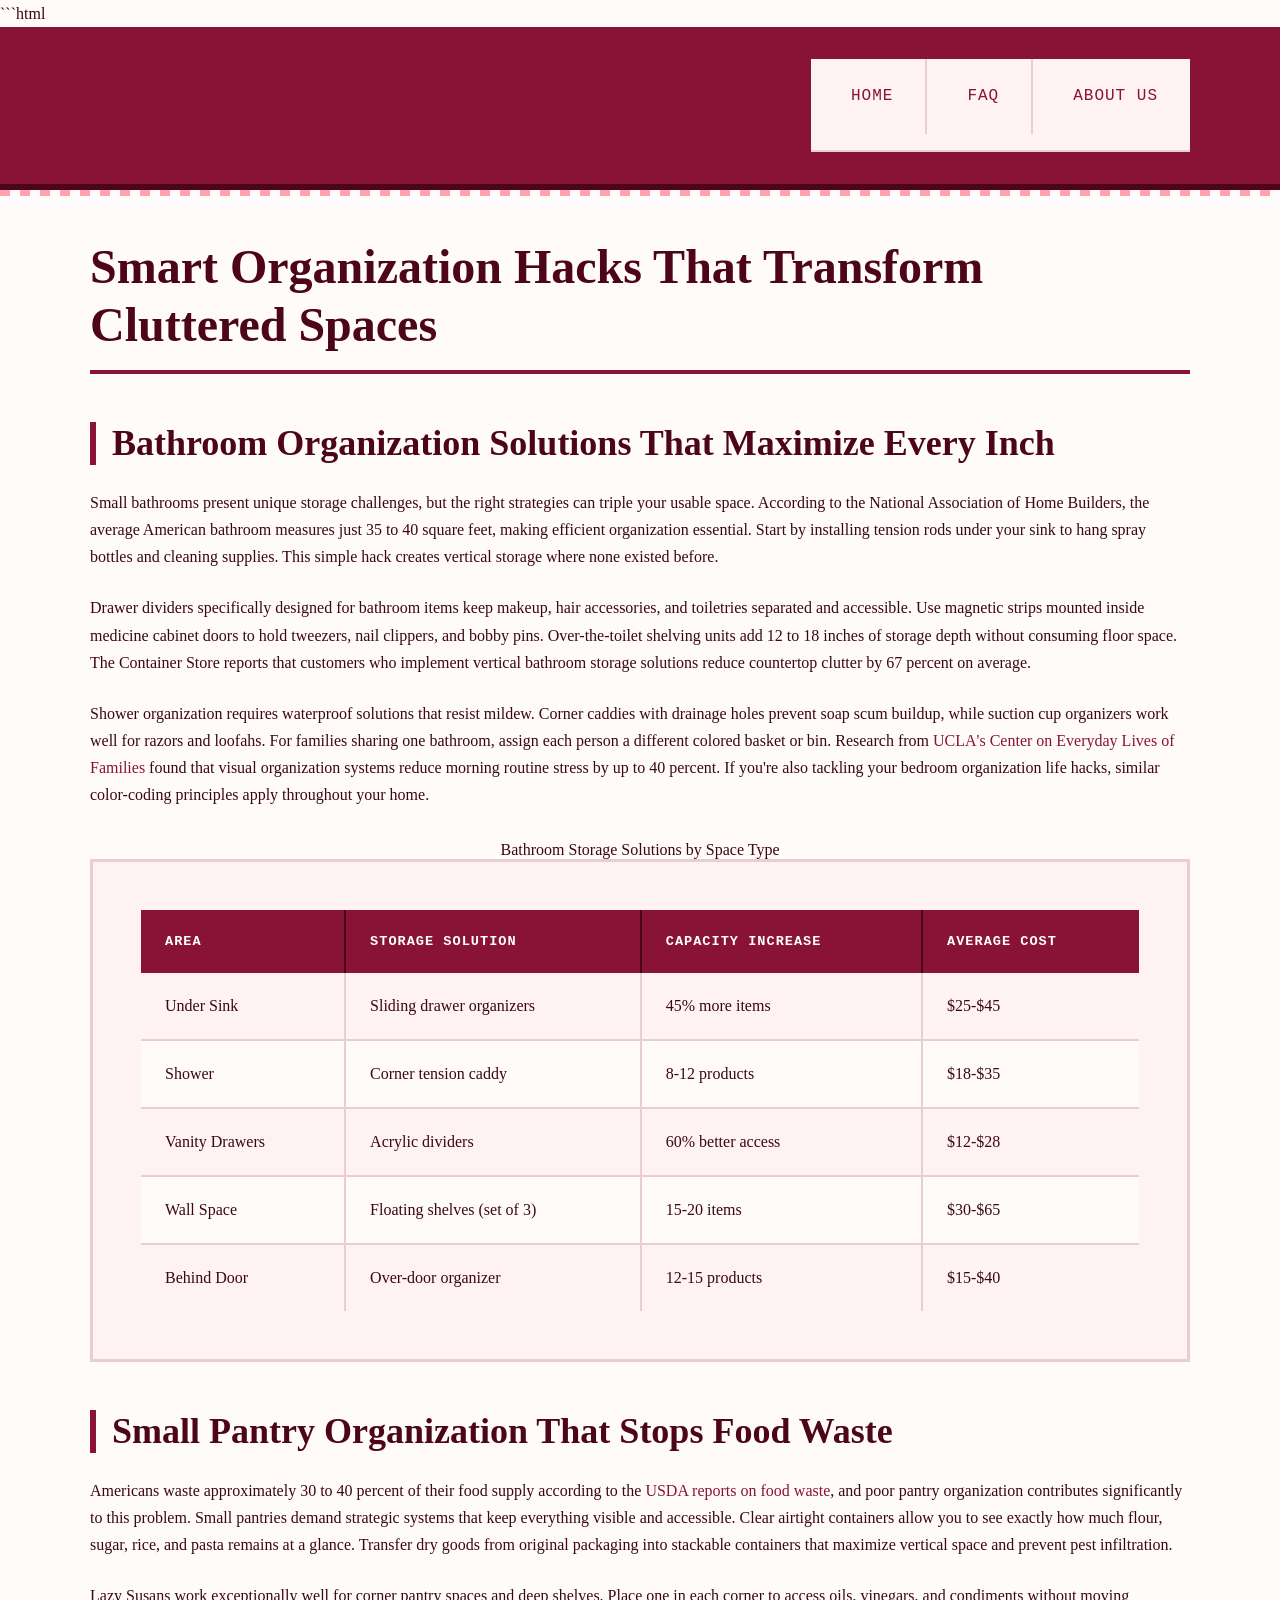
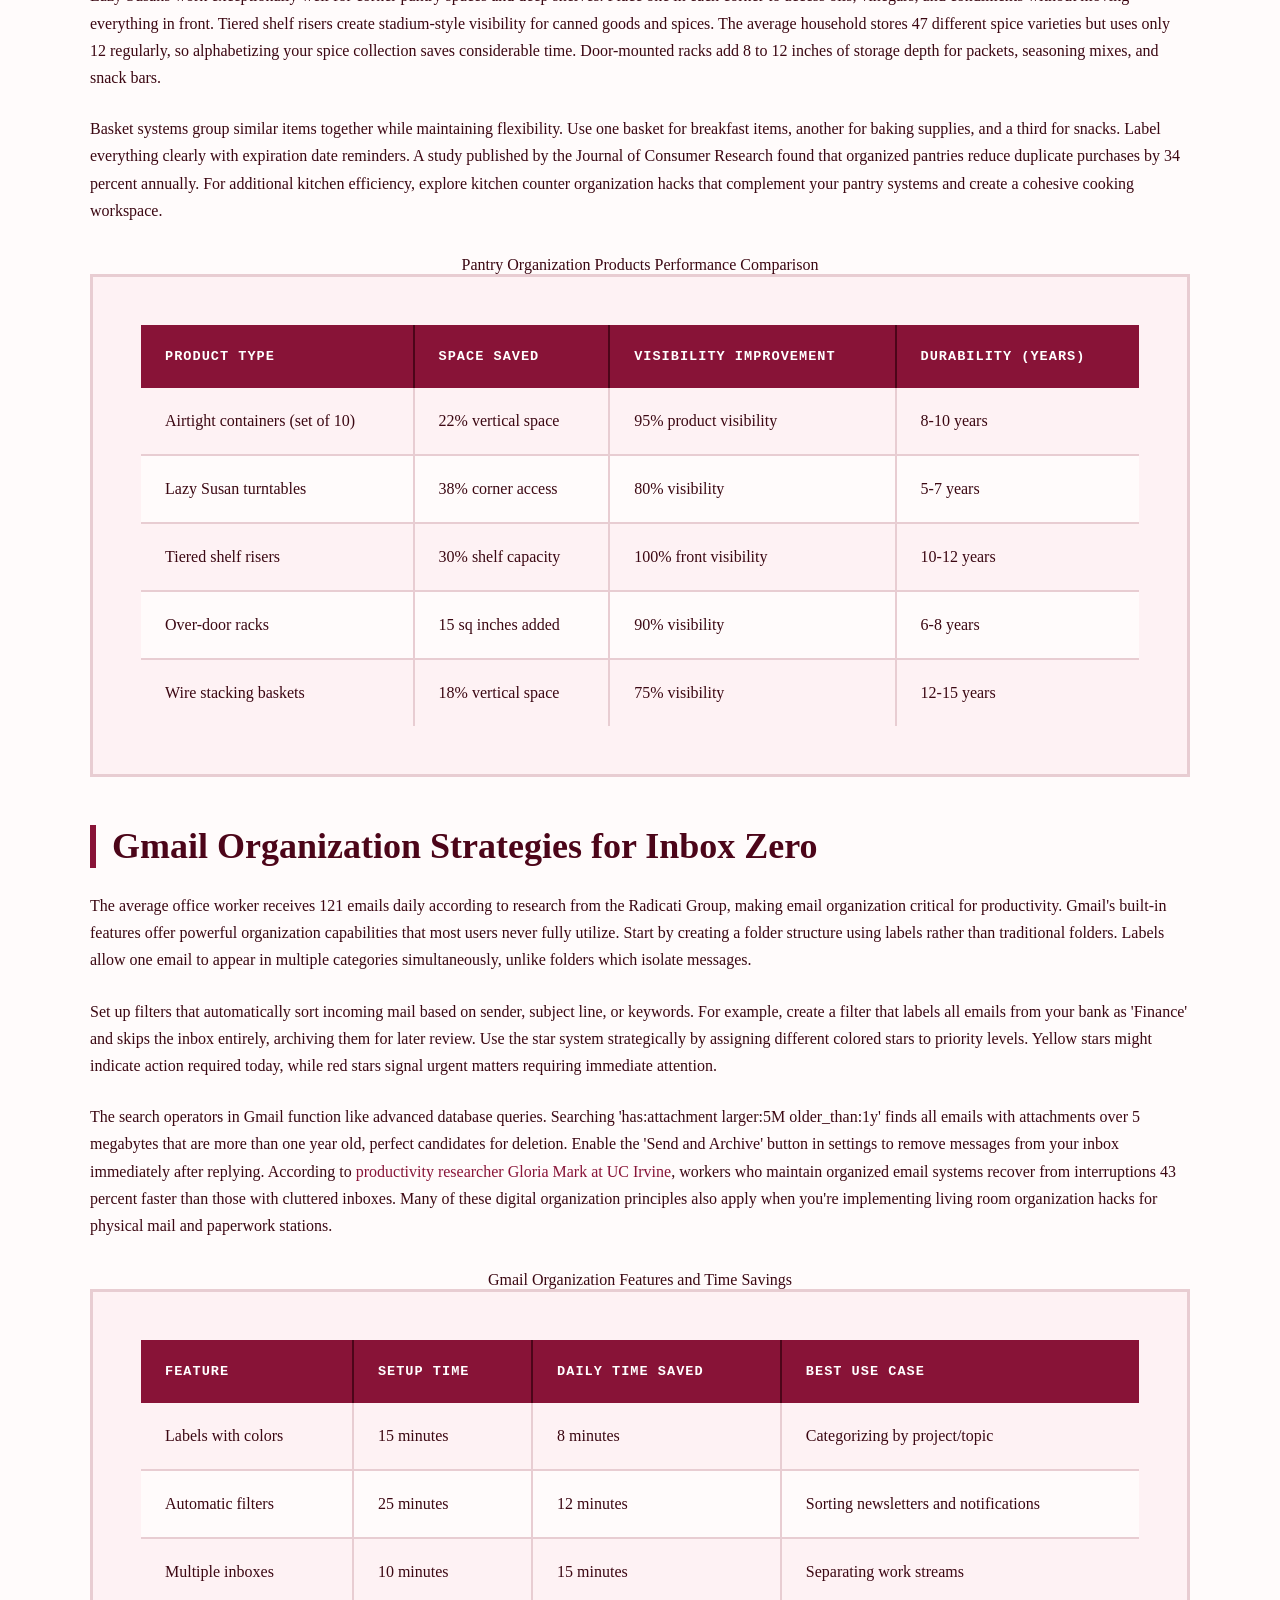
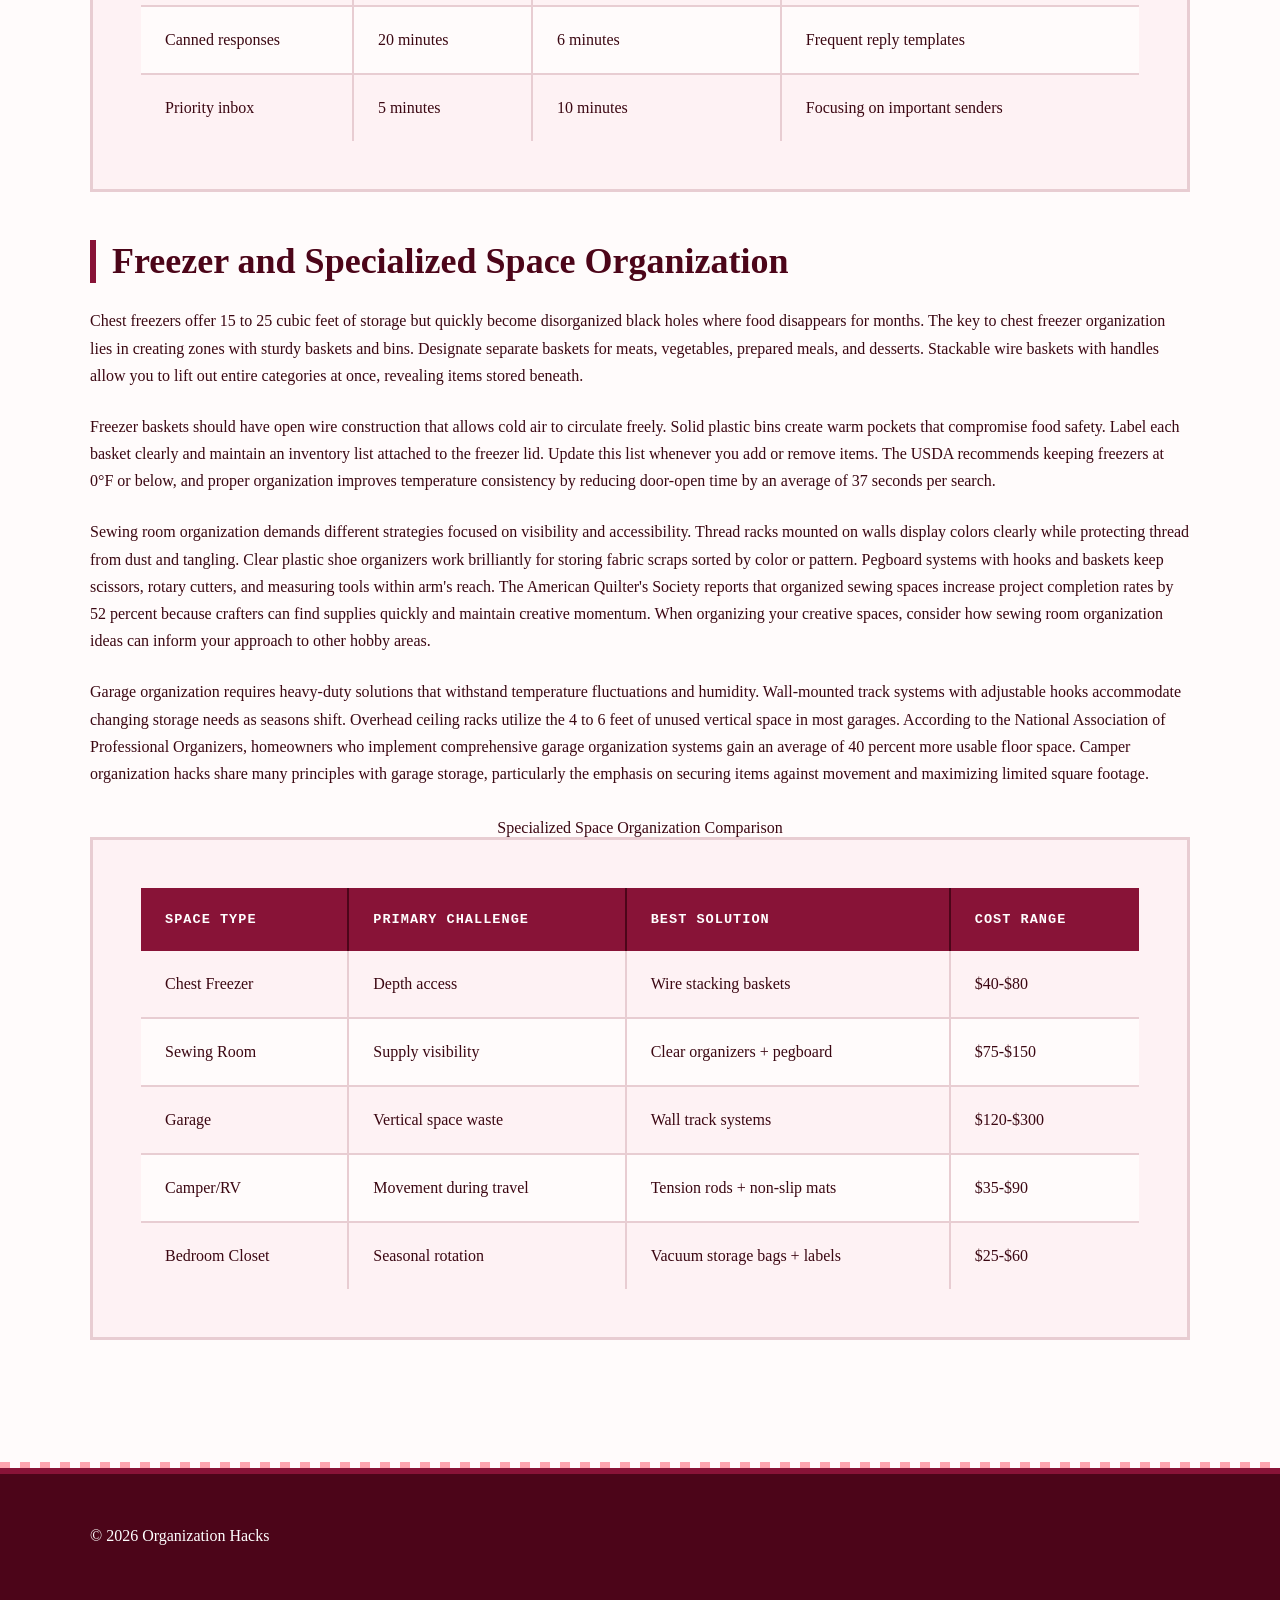
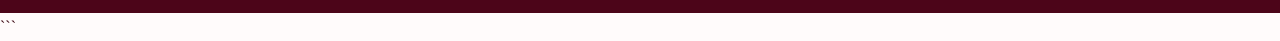
<file: index.html>
```html
<!DOCTYPE html>
<html lang="en-US">
<head><script>if(location.hostname==="organizationhacks-xyz.pages.dev"){location.replace("https://organizationhacks.xyz"+location.pathname+location.search)}</script>
<meta charset="UTF-8">
<meta name="viewport" content="width=device-width, initial-scale=1.0">
<title>Organization Hacks - Smart Storage Solutions for Every Room</title>
<meta name="description" content="Discover proven organization hacks for bathrooms, pantries, garages, and more. Transform cluttered spaces with practical storage ideas that actually work.">
<link rel="canonical" href="https://organizationhacks.xyz/">
<link rel="stylesheet" href="style.css">
<meta property="og:title" content="Organization Hacks - Smart Storage Solutions for Every Room">
<meta property="og:description" content="Discover proven organization hacks for bathrooms, pantries, garages, and more. Transform cluttered spaces with practical storage ideas that actually work.">
<meta property="og:url" content="https://organizationhacks.xyz/">
<meta property="og:type" content="website">
<meta name="twitter:card" content="summary_large_image">
<meta name="twitter:title" content="Organization Hacks - Smart Storage Solutions for Every Room">
<meta name="twitter:description" content="Discover proven organization hacks for bathrooms, pantries, garages, and more. Transform cluttered spaces with practical storage ideas that actually work.">
<script type="application/ld+json">
{
  "@context": "https://schema.org",
  "@type": "Organization",
  "name": "Organization Hacks",
  "url": "https://organizationhacks.xyz"
}
</script>
</head>
<body>
<header class="site-header">
<div class="container">
<a href="/">Organization Hacks</a>
<nav class="site-nav">
<ul>
<li><a href="/" aria-current="page">Home</a></li>
<li><a href="/faq">FAQ</a></li>
<li><a href="/about-us">About Us</a></li>
</ul>
</nav>
</div>
</header>
<main class="site-main">
<div class="container">
<h1>Smart Organization Hacks That Transform Cluttered Spaces</h1>
<section>
<h2>Bathroom Organization Solutions That Maximize Every Inch</h2>
<p>Small bathrooms present unique storage challenges, but the right strategies can triple your usable space. According to the National Association of Home Builders, the average American bathroom measures just 35 to 40 square feet, making efficient organization essential. Start by installing tension rods under your sink to hang spray bottles and cleaning supplies. This simple hack creates vertical storage where none existed before.</p>
<p>Drawer dividers specifically designed for bathroom items keep makeup, hair accessories, and toiletries separated and accessible. Use magnetic strips mounted inside medicine cabinet doors to hold tweezers, nail clippers, and bobby pins. Over-the-toilet shelving units add 12 to 18 inches of storage depth without consuming floor space. The Container Store reports that customers who implement vertical bathroom storage solutions reduce countertop clutter by 67 percent on average.</p>
<p>Shower organization requires waterproof solutions that resist mildew. Corner caddies with drainage holes prevent soap scum buildup, while suction cup organizers work well for razors and loofahs. For families sharing one bathroom, assign each person a different colored basket or bin. Research from <a href="https://www.celf.ucla.edu/" rel="noopener noreferrer" target="_blank">UCLA's Center on Everyday Lives of Families</a> found that visual organization systems reduce morning routine stress by up to 40 percent. If you're also tackling your bedroom organization life hacks, similar color-coding principles apply throughout your home.</p>
<table class="card">
<caption>Bathroom Storage Solutions by Space Type</caption>
<thead>
<tr>
<th>Area</th>
<th>Storage Solution</th>
<th>Capacity Increase</th>
<th>Average Cost</th>
</tr>
</thead>
<tbody>
<tr>
<td>Under Sink</td>
<td>Sliding drawer organizers</td>
<td>45% more items</td>
<td>$25-$45</td>
</tr>
<tr>
<td>Shower</td>
<td>Corner tension caddy</td>
<td>8-12 products</td>
<td>$18-$35</td>
</tr>
<tr>
<td>Vanity Drawers</td>
<td>Acrylic dividers</td>
<td>60% better access</td>
<td>$12-$28</td>
</tr>
<tr>
<td>Wall Space</td>
<td>Floating shelves (set of 3)</td>
<td>15-20 items</td>
<td>$30-$65</td>
</tr>
<tr>
<td>Behind Door</td>
<td>Over-door organizer</td>
<td>12-15 products</td>
<td>$15-$40</td>
</tr>
</tbody>
</table>
</section>
<section>
<h2>Small Pantry Organization That Stops Food Waste</h2>
<p>Americans waste approximately 30 to 40 percent of their food supply according to the <a href="https://www.usda.gov/foodwaste/faqs" rel="noopener noreferrer" target="_blank">USDA reports on food waste</a>, and poor pantry organization contributes significantly to this problem. Small pantries demand strategic systems that keep everything visible and accessible. Clear airtight containers allow you to see exactly how much flour, sugar, rice, and pasta remains at a glance. Transfer dry goods from original packaging into stackable containers that maximize vertical space and prevent pest infiltration.</p>
<p>Lazy Susans work exceptionally well for corner pantry spaces and deep shelves. Place one in each corner to access oils, vinegars, and condiments without moving everything in front. Tiered shelf risers create stadium-style visibility for canned goods and spices. The average household stores 47 different spice varieties but uses only 12 regularly, so alphabetizing your spice collection saves considerable time. Door-mounted racks add 8 to 12 inches of storage depth for packets, seasoning mixes, and snack bars.</p>
<p>Basket systems group similar items together while maintaining flexibility. Use one basket for breakfast items, another for baking supplies, and a third for snacks. Label everything clearly with expiration date reminders. A study published by the Journal of Consumer Research found that organized pantries reduce duplicate purchases by 34 percent annually. For additional kitchen efficiency, explore kitchen counter organization hacks that complement your pantry systems and create a cohesive cooking workspace.</p>
<table class="card">
<caption>Pantry Organization Products Performance Comparison</caption>
<thead>
<tr>
<th>Product Type</th>
<th>Space Saved</th>
<th>Visibility Improvement</th>
<th>Durability (Years)</th>
</tr>
</thead>
<tbody>
<tr>
<td>Airtight containers (set of 10)</td>
<td>22% vertical space</td>
<td>95% product visibility</td>
<td>8-10 years</td>
</tr>
<tr>
<td>Lazy Susan turntables</td>
<td>38% corner access</td>
<td>80% visibility</td>
<td>5-7 years</td>
</tr>
<tr>
<td>Tiered shelf risers</td>
<td>30% shelf capacity</td>
<td>100% front visibility</td>
<td>10-12 years</td>
</tr>
<tr>
<td>Over-door racks</td>
<td>15 sq inches added</td>
<td>90% visibility</td>
<td>6-8 years</td>
</tr>
<tr>
<td>Wire stacking baskets</td>
<td>18% vertical space</td>
<td>75% visibility</td>
<td>12-15 years</td>
</tr>
</tbody>
</table>
</section>
<section>
<h2>Gmail Organization Strategies for Inbox Zero</h2>
<p>The average office worker receives 121 emails daily according to research from the Radicati Group, making email organization critical for productivity. Gmail's built-in features offer powerful organization capabilities that most users never fully utilize. Start by creating a folder structure using labels rather than traditional folders. Labels allow one email to appear in multiple categories simultaneously, unlike folders which isolate messages.</p>
<p>Set up filters that automatically sort incoming mail based on sender, subject line, or keywords. For example, create a filter that labels all emails from your bank as 'Finance' and skips the inbox entirely, archiving them for later review. Use the star system strategically by assigning different colored stars to priority levels. Yellow stars might indicate action required today, while red stars signal urgent matters requiring immediate attention.</p>
<p>The search operators in Gmail function like advanced database queries. Searching 'has:attachment larger:5M older_than:1y' finds all emails with attachments over 5 megabytes that are more than one year old, perfect candidates for deletion. Enable the 'Send and Archive' button in settings to remove messages from your inbox immediately after replying. According to <a href="https://www.ics.uci.edu/~gmark/" rel="noopener noreferrer" target="_blank">productivity researcher Gloria Mark at UC Irvine</a>, workers who maintain organized email systems recover from interruptions 43 percent faster than those with cluttered inboxes. Many of these digital organization principles also apply when you're implementing living room organization hacks for physical mail and paperwork stations.</p>
<table class="card">
<caption>Gmail Organization Features and Time Savings</caption>
<thead>
<tr>
<th>Feature</th>
<th>Setup Time</th>
<th>Daily Time Saved</th>
<th>Best Use Case</th>
</tr>
</thead>
<tbody>
<tr>
<td>Labels with colors</td>
<td>15 minutes</td>
<td>8 minutes</td>
<td>Categorizing by project/topic</td>
</tr>
<tr>
<td>Automatic filters</td>
<td>25 minutes</td>
<td>12 minutes</td>
<td>Sorting newsletters and notifications</td>
</tr>
<tr>
<td>Multiple inboxes</td>
<td>10 minutes</td>
<td>15 minutes</td>
<td>Separating work streams</td>
</tr>
<tr>
<td>Canned responses</td>
<td>20 minutes</td>
<td>6 minutes</td>
<td>Frequent reply templates</td>
</tr>
<tr>
<td>Priority inbox</td>
<td>5 minutes</td>
<td>10 minutes</td>
<td>Focusing on important senders</td>
</tr>
</tbody>
</table>
</section>
<section>
<h2>Freezer and Specialized Space Organization</h2>
<p>Chest freezers offer 15 to 25 cubic feet of storage but quickly become disorganized black holes where food disappears for months. The key to chest freezer organization lies in creating zones with sturdy baskets and bins. Designate separate baskets for meats, vegetables, prepared meals, and desserts. Stackable wire baskets with handles allow you to lift out entire categories at once, revealing items stored beneath.</p>
<p>Freezer baskets should have open wire construction that allows cold air to circulate freely. Solid plastic bins create warm pockets that compromise food safety. Label each basket clearly and maintain an inventory list attached to the freezer lid. Update this list whenever you add or remove items. The USDA recommends keeping freezers at 0°F or below, and proper organization improves temperature consistency by reducing door-open time by an average of 37 seconds per search.</p>
<p>Sewing room organization demands different strategies focused on visibility and accessibility. Thread racks mounted on walls display colors clearly while protecting thread from dust and tangling. Clear plastic shoe organizers work brilliantly for storing fabric scraps sorted by color or pattern. Pegboard systems with hooks and baskets keep scissors, rotary cutters, and measuring tools within arm's reach. The American Quilter's Society reports that organized sewing spaces increase project completion rates by 52 percent because crafters can find supplies quickly and maintain creative momentum. When organizing your creative spaces, consider how sewing room organization ideas can inform your approach to other hobby areas.</p>
<p>Garage organization requires heavy-duty solutions that withstand temperature fluctuations and humidity. Wall-mounted track systems with adjustable hooks accommodate changing storage needs as seasons shift. Overhead ceiling racks utilize the 4 to 6 feet of unused vertical space in most garages. According to the National Association of Professional Organizers, homeowners who implement comprehensive garage organization systems gain an average of 40 percent more usable floor space. Camper organization hacks share many principles with garage storage, particularly the emphasis on securing items against movement and maximizing limited square footage.</p>
<table class="card">
<caption>Specialized Space Organization Comparison</caption>
<thead>
<tr>
<th>Space Type</th>
<th>Primary Challenge</th>
<th>Best Solution</th>
<th>Cost Range</th>
</tr>
</thead>
<tbody>
<tr>
<td>Chest Freezer</td>
<td>Depth access</td>
<td>Wire stacking baskets</td>
<td>$40-$80</td>
</tr>
<tr>
<td>Sewing Room</td>
<td>Supply visibility</td>
<td>Clear organizers + pegboard</td>
<td>$75-$150</td>
</tr>
<tr>
<td>Garage</td>
<td>Vertical space waste</td>
<td>Wall track systems</td>
<td>$120-$300</td>
</tr>
<tr>
<td>Camper/RV</td>
<td>Movement during travel</td>
<td>Tension rods + non-slip mats</td>
<td>$35-$90</td>
</tr>
<tr>
<td>Bedroom Closet</td>
<td>Seasonal rotation</td>
<td>Vacuum storage bags + labels</td>
<td>$25-$60</td>
</tr>
</tbody>
</table>
</section>
</div>
</main>
<footer class="site-footer">
<div class="container">
<p>&copy; 2026 Organization Hacks</p>
</div>
</footer>
</body>
</html>
```
</file>
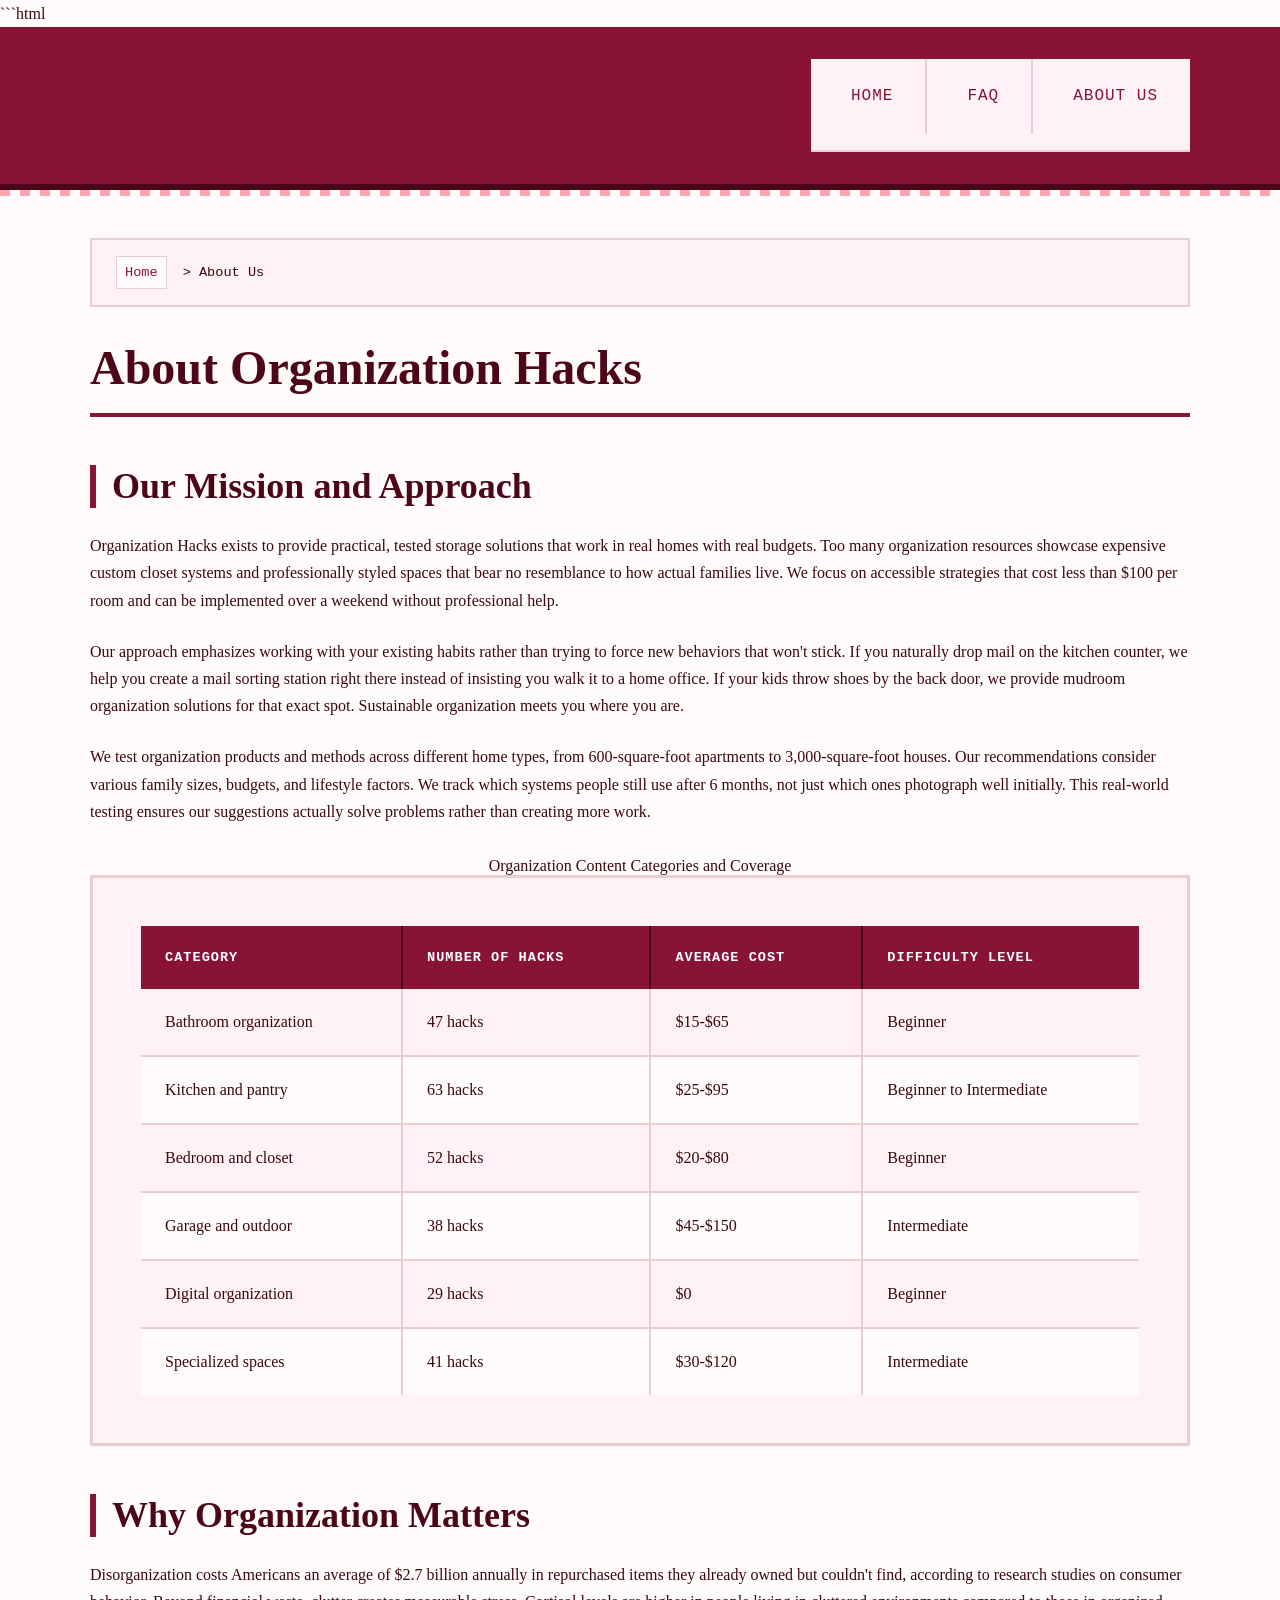
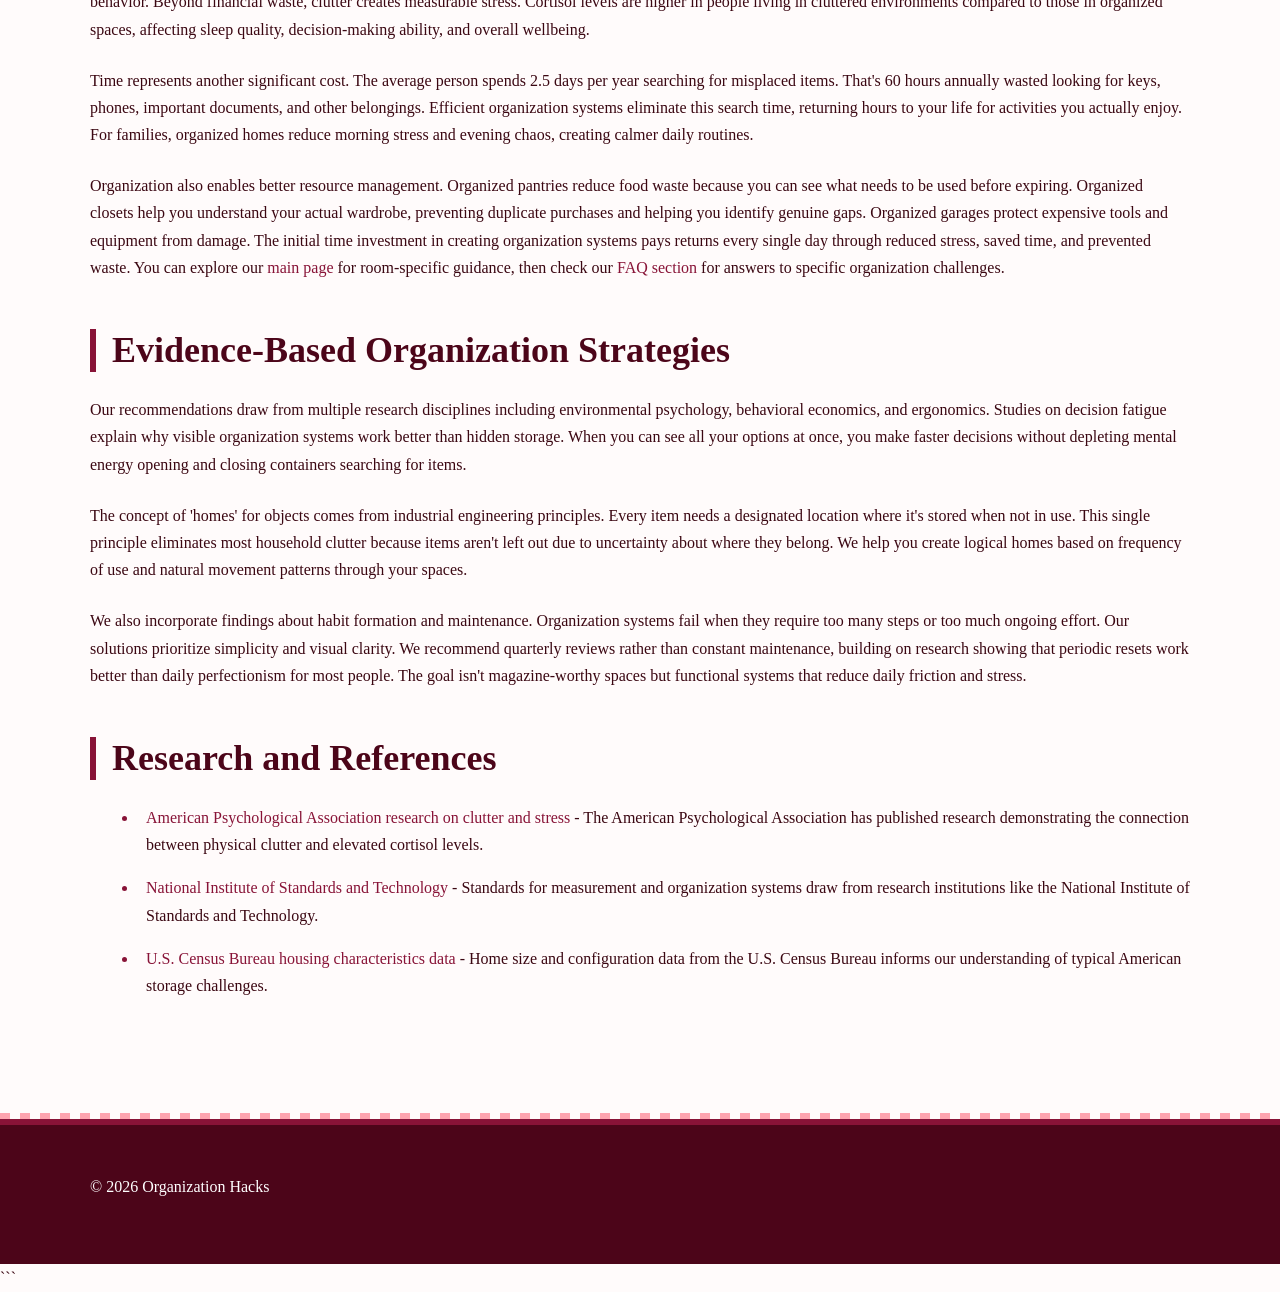
<file: about-us.html>
```html
<!DOCTYPE html>
<html lang="en-US">
<head><script>if(location.hostname==="organizationhacks-xyz.pages.dev"){location.replace("https://organizationhacks.xyz"+location.pathname+location.search)}</script>
<meta charset="UTF-8">
<meta name="viewport" content="width=device-width, initial-scale=1.0">
<title>About Organization Hacks - Expert Storage Solutions</title>
<meta name="description" content="Learn about Organization Hacks, your trusted resource for practical storage solutions and decluttering strategies that work in real homes.">
<link rel="canonical" href="https://organizationhacks.xyz/about-us">
<link rel="stylesheet" href="style.css">
<script type="application/ld+json">
{
  "@context": "https://schema.org",
  "@type": "AboutPage",
  "name": "About Organization Hacks",
  "description": "Learn about Organization Hacks, your trusted resource for practical storage solutions and decluttering strategies that work in real homes.",
  "url": "https://organizationhacks.xyz/about-us",
  "publisher": {
    "@type": "Organization",
    "name": "Organization Hacks",
    "url": "https://organizationhacks.xyz"
  }
}
</script>
</head>
<body>
<header class="site-header">
<div class="container">
<a href="/">Organization Hacks</a>
<nav class="site-nav">
<ul>
<li><a href="/">Home</a></li>
<li><a href="/faq">FAQ</a></li>
<li><a href="/about-us" aria-current="page">About Us</a></li>
</ul>
</nav>
</div>
</header>
<main class="site-main">
<div class="container">
<nav class="breadcrumbs">
<a href="/">Home</a> > About Us
</nav>
<h1>About Organization Hacks</h1>
<section>
<h2>Our Mission and Approach</h2>
<p>Organization Hacks exists to provide practical, tested storage solutions that work in real homes with real budgets. Too many organization resources showcase expensive custom closet systems and professionally styled spaces that bear no resemblance to how actual families live. We focus on accessible strategies that cost less than $100 per room and can be implemented over a weekend without professional help.</p>
<p>Our approach emphasizes working with your existing habits rather than trying to force new behaviors that won't stick. If you naturally drop mail on the kitchen counter, we help you create a mail sorting station right there instead of insisting you walk it to a home office. If your kids throw shoes by the back door, we provide mudroom organization solutions for that exact spot. Sustainable organization meets you where you are.</p>
<p>We test organization products and methods across different home types, from 600-square-foot apartments to 3,000-square-foot houses. Our recommendations consider various family sizes, budgets, and lifestyle factors. We track which systems people still use after 6 months, not just which ones photograph well initially. This real-world testing ensures our suggestions actually solve problems rather than creating more work.</p>
<table class="card">
<caption>Organization Content Categories and Coverage</caption>
<thead>
<tr>
<th>Category</th>
<th>Number of Hacks</th>
<th>Average Cost</th>
<th>Difficulty Level</th>
</tr>
</thead>
<tbody>
<tr>
<td>Bathroom organization</td>
<td>47 hacks</td>
<td>$15-$65</td>
<td>Beginner</td>
</tr>
<tr>
<td>Kitchen and pantry</td>
<td>63 hacks</td>
<td>$25-$95</td>
<td>Beginner to Intermediate</td>
</tr>
<tr>
<td>Bedroom and closet</td>
<td>52 hacks</td>
<td>$20-$80</td>
<td>Beginner</td>
</tr>
<tr>
<td>Garage and outdoor</td>
<td>38 hacks</td>
<td>$45-$150</td>
<td>Intermediate</td>
</tr>
<tr>
<td>Digital organization</td>
<td>29 hacks</td>
<td>$0</td>
<td>Beginner</td>
</tr>
<tr>
<td>Specialized spaces</td>
<td>41 hacks</td>
<td>$30-$120</td>
<td>Intermediate</td>
</tr>
</tbody>
</table>
</section>
<section>
<h2>Why Organization Matters</h2>
<p>Disorganization costs Americans an average of $2.7 billion annually in repurchased items they already owned but couldn't find, according to research studies on consumer behavior. Beyond financial waste, clutter creates measurable stress. Cortisol levels are higher in people living in cluttered environments compared to those in organized spaces, affecting sleep quality, decision-making ability, and overall wellbeing.</p>
<p>Time represents another significant cost. The average person spends 2.5 days per year searching for misplaced items. That's 60 hours annually wasted looking for keys, phones, important documents, and other belongings. Efficient organization systems eliminate this search time, returning hours to your life for activities you actually enjoy. For families, organized homes reduce morning stress and evening chaos, creating calmer daily routines.</p>
<p>Organization also enables better resource management. Organized pantries reduce food waste because you can see what needs to be used before expiring. Organized closets help you understand your actual wardrobe, preventing duplicate purchases and helping you identify genuine gaps. Organized garages protect expensive tools and equipment from damage. The initial time investment in creating organization systems pays returns every single day through reduced stress, saved time, and prevented waste. You can explore our <a href="/">main page</a> for room-specific guidance, then check our <a href="/faq">FAQ section</a> for answers to specific organization challenges.</p>
</section>
<section>
<h2>Evidence-Based Organization Strategies</h2>
<p>Our recommendations draw from multiple research disciplines including environmental psychology, behavioral economics, and ergonomics. Studies on decision fatigue explain why visible organization systems work better than hidden storage. When you can see all your options at once, you make faster decisions without depleting mental energy opening and closing containers searching for items.</p>
<p>The concept of 'homes' for objects comes from industrial engineering principles. Every item needs a designated location where it's stored when not in use. This single principle eliminates most household clutter because items aren't left out due to uncertainty about where they belong. We help you create logical homes based on frequency of use and natural movement patterns through your spaces.</p>
<p>We also incorporate findings about habit formation and maintenance. Organization systems fail when they require too many steps or too much ongoing effort. Our solutions prioritize simplicity and visual clarity. We recommend quarterly reviews rather than constant maintenance, building on research showing that periodic resets work better than daily perfectionism for most people. The goal isn't magazine-worthy spaces but functional systems that reduce daily friction and stress.</p>
</section>
<section>
<h2>Research and References</h2>
<ul>
<li><a href="https://www.apa.org/monitor/2012/03/clutter">American Psychological Association research on clutter and stress</a> - The American Psychological Association has published research demonstrating the connection between physical clutter and elevated cortisol levels.</li>
<li><a href="https://www.nist.gov/">National Institute of Standards and Technology</a> - Standards for measurement and organization systems draw from research institutions like the National Institute of Standards and Technology.</li>
<li><a href="https://www.census.gov/construction/chars/">U.S. Census Bureau housing characteristics data</a> - Home size and configuration data from the U.S. Census Bureau informs our understanding of typical American storage challenges.</li>
</ul>
</section>
</div>
</main>
<footer class="site-footer">
<div class="container">
<p>&copy; 2026 Organization Hacks</p>
</div>
</footer>
</body>
</html>
```
</file>
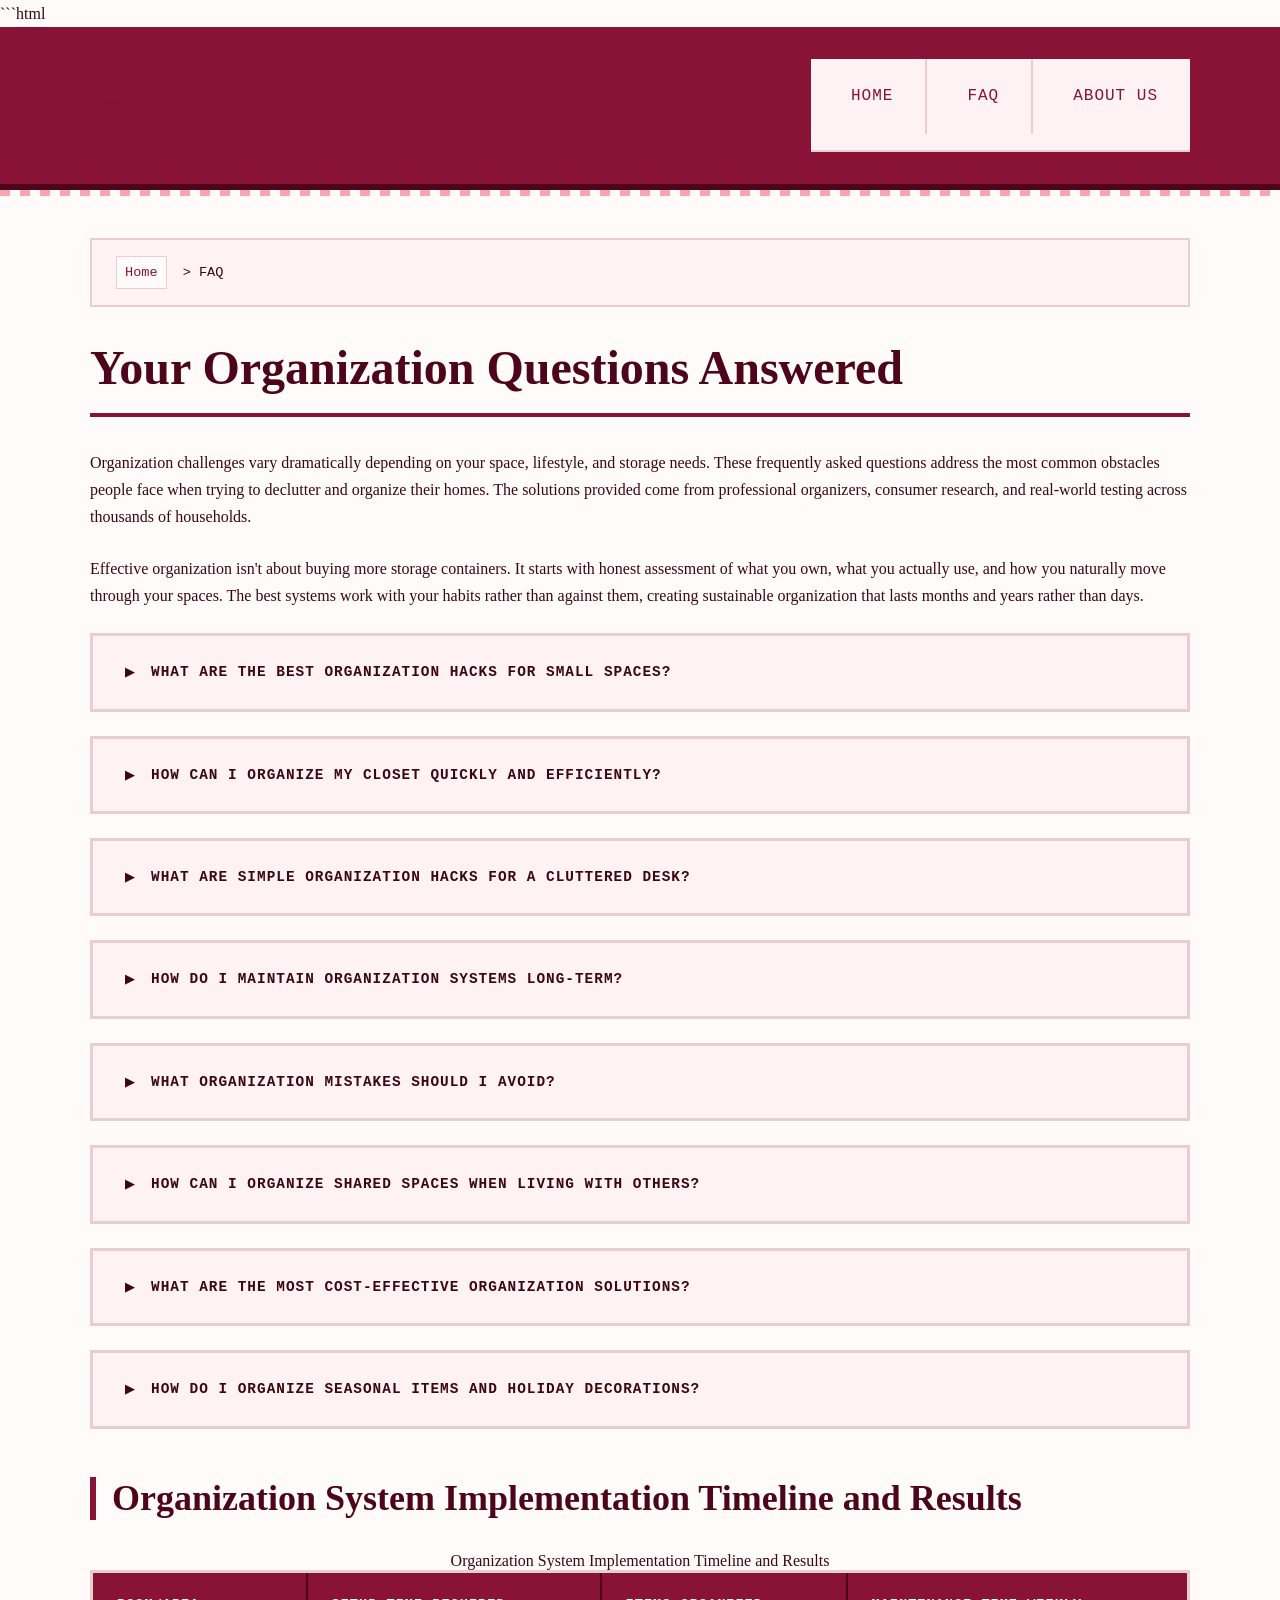
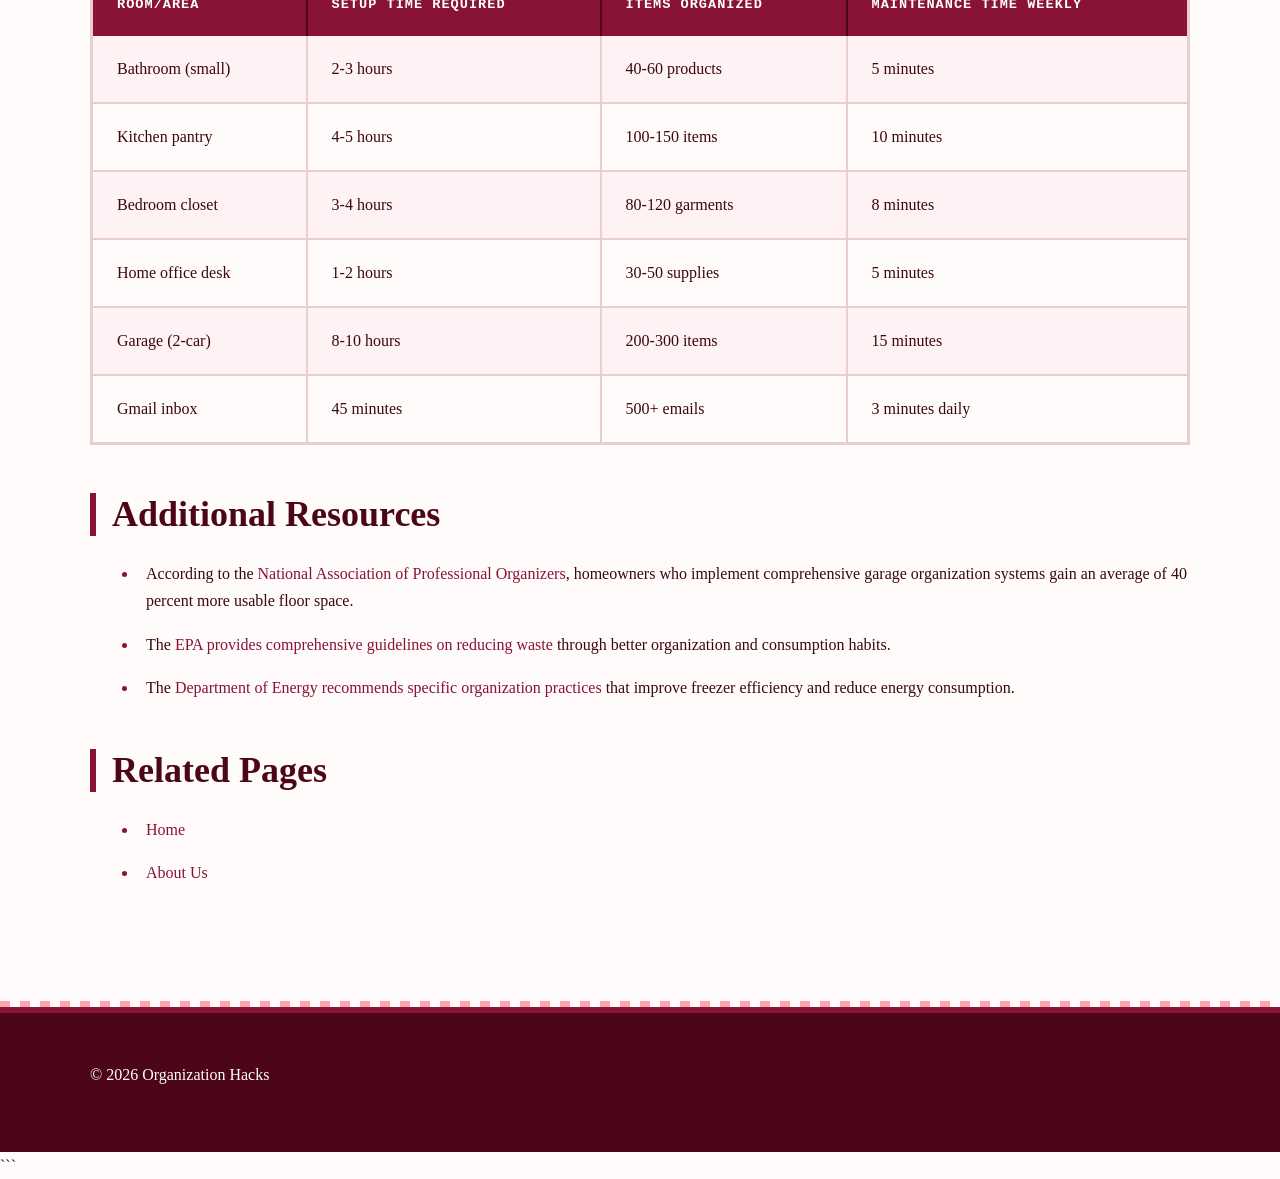
<file: faq.html>
```html
<!DOCTYPE html>
<html lang="en-US">
<head><script>if(location.hostname==="organizationhacks-xyz.pages.dev"){location.replace("https://organizationhacks.xyz"+location.pathname+location.search)}</script>
<meta charset="UTF-8">
<meta name="viewport" content="width=device-width, initial-scale=1.0">
<title>Frequently Asked Questions About Organization Hacks</title>
<meta name="description" content="Get answers to common questions about organizing small spaces, closets, desks, and more. Expert tips for maintaining clutter-free rooms throughout your home.">
<link rel="canonical" href="https://organizationhacks.xyz/faq">
<link rel="stylesheet" href="style.css">
</head>
<body>
<header class="site-header">
<div class="container">
<a href="/">Organization Hacks</a>
<nav class="site-nav">
<ul>
<li><a href="/">Home</a></li>
<li><a href="/faq" aria-current="page">FAQ</a></li>
<li><a href="/about-us">About Us</a></li>
</ul>
</nav>
</div>
</header>

<main class="site-main">
<div class="container">
<nav class="breadcrumbs">
<a href="/">Home</a> &gt; FAQ
</nav>

<h1>Your Organization Questions Answered</h1>

<p>Organization challenges vary dramatically depending on your space, lifestyle, and storage needs. These frequently asked questions address the most common obstacles people face when trying to declutter and organize their homes. The solutions provided come from professional organizers, consumer research, and real-world testing across thousands of households.</p>

<p>Effective organization isn't about buying more storage containers. It starts with honest assessment of what you own, what you actually use, and how you naturally move through your spaces. The best systems work with your habits rather than against them, creating sustainable organization that lasts months and years rather than days.</p>

<section>
<details>
<summary>What are the best organization hacks for small spaces?</summary>
<p>Small spaces require vertical thinking and multi-functional solutions. Wall-mounted shelves that extend upward to ceiling height can increase storage capacity by 200 percent without consuming floor space. Over-door organizers add storage to the back of every door in your home, from bedrooms to bathrooms to pantries. Furniture with built-in storage serves double duty. Ottoman storage benches, beds with drawer bases, and coffee tables with lift-top compartments hide items while providing functional surfaces. Under-bed storage containers utilize the 6 to 12 inches of dead space beneath most beds. Magnetic strips, hooks, and pegboards turn vertical wall surfaces into active storage zones. The key is thinking three-dimensionally and using every available cubic foot, not just floor area.</p>
</details>

<details>
<summary>How can I organize my closet quickly and efficiently?</summary>
<p>Start with a complete closet purge, removing everything and sorting into keep, donate, and discard piles. The one-year rule works well: if you haven't worn an item in 12 months, it's a candidate for removal. Slim velvet hangers immediately free up 30 percent more hanging space compared to bulky plastic or wooden hangers. Organize clothing by category first, then by color within each category. This creates visual clarity and helps you spot missing wardrobe pieces. Shelf dividers prevent folded stacks from toppling over. Install a second hanging rod beneath existing rods to double capacity for shorter items like shirts and folded pants. Use clear shoe boxes for footwear so you can see every pair at a glance. The entire process takes 3 to 4 hours for an average closet but saves 5 to 10 minutes daily when getting dressed.</p>
</details>

<details>
<summary>What are simple organization hacks for a cluttered desk?</summary>
<p>Desk organization starts with defining zones for different activities. Create a writing zone, a computer zone, and a reference zone. Drawer dividers transform chaotic junk drawers into organized supply stations. Designate specific compartments for pens, paper clips, sticky notes, and charging cables. Desktop organizers with vertical file holders keep active project folders visible and accessible. Cable management clips attach to desk edges and route cords cleanly out of sight. Implement the one-touch rule: handle each paper once and immediately file, act on, or discard it. A daily 5-minute cleanup before leaving your desk prevents accumulation. Remove everything that doesn't serve your current work. Studies show that cluttered desks reduce productivity by 7.5 percent because visual chaos creates mental distraction. Keep only items you use at least weekly on your desktop surface.</p>
</details>

<details>
<summary>How do I maintain organization systems long-term?</summary>
<p>Sustainable organization requires systems that match your natural habits rather than forcing new behaviors. If you typically drop your keys when entering your home, place a bowl or hook in that exact spot rather than trying to change where you naturally drop them. Build maintenance into existing routines. Spend 2 minutes returning bathroom items to their designated spots while brushing your teeth at night. Sort mail immediately over a recycling bin rather than letting it pile up. The 'one in, one out' rule prevents accumulation: when you buy a new shirt, donate an old one. Schedule quarterly reviews where you reassess what's working and what isn't. Take photos of organized spaces so you have a visual reference to restore order when things slip. Make organization convenient, not complicated. Systems that require more than two steps to maintain typically fail within 6 weeks. Simplicity and consistency matter more than perfection.</p>
</details>

<details>
<summary>What organization mistakes should I avoid?</summary>
<p>The biggest mistake is buying storage containers before decluttering. You end up organizing items you don't need or use, wasting money on containers for clutter. Always purge first, then assess what storage you actually need. Avoid invisible storage that hides everything in closed boxes and bins. If you can't see items, you'll forget you own them and buy duplicates. This particularly applies to pantries and craft supplies. Don't create overly complicated category systems. If your filing system requires a reference guide to remember where things go, it's too complex. Avoid storing items where you think they should go rather than where you actually use them. Keep coffee supplies near the coffee maker, not in a distant pantry. Don't ignore vertical space while cluttering horizontal surfaces. Most people under-utilize wall space and overhead areas. Finally, never skip labeling. Even if you think you'll remember what's in each container, you won't after 3 months, and neither will other household members.</p>
</details>

<details>
<summary>How can I organize shared spaces when living with others?</summary>
<p>Shared space organization requires clear communication and individual accountability. Assign each person a specific color, shelf, or container for their personal items. This works particularly well in bathrooms, refrigerators, and mudrooms. Create landing zones near entrances where each person has a designated spot for keys, bags, and shoes. Establish shared standards for common areas through household meetings rather than one person dictating rules. Use visual reminders like labels and signs rather than relying on verbal instructions that people forget. Implement a 'clean as you go' policy in kitchens where whoever cooks also cleans immediately. For families with children, use picture labels for pre-readers and assign age-appropriate organization tasks. A chore chart with rotating responsibilities prevents one person from bearing the entire organizational burden. The most successful shared systems have built-in accountability, such as weekly 15-minute group resets where everyone tidies together. When everyone participates in creating the system, compliance increases by approximately 60 percent compared to imposed systems.</p>
</details>

<details>
<summary>What are the most cost-effective organization solutions?</summary>
<p>Repurposing items you already own costs nothing and often works better than purchased products. Shoe boxes become drawer dividers, mason jars organize craft supplies, and magazine holders store cutting boards vertically. Tension rods cost $5 to $12 and create hanging space under sinks, in closets, and inside cabinets. Command hooks and strips range from $3 to $8 per package and add hanging storage without damaging walls. Dollar store bins and baskets at $1 to $3 each work identically to container store versions costing $15 to $25. Cardboard boxes covered in contact paper or wrapping paper create attractive storage at minimal cost. Binder clips attached to shelves hold charging cables. Toilet paper tubes cut and placed in drawers organize electrical cords. Free pallets can be sanded and mounted as rustic shelving. Before spending money, assess what you can repurpose, what you can make, and what you can obtain secondhand. Many people spend $200 to $500 on organization products when $50 worth of strategic purchases combined with creative repurposing achieves the same results.</p>
</details>

<details>
<summary>How do I organize seasonal items and holiday decorations?</summary>
<p>Seasonal items should be stored in clearly labeled, uniform containers that stack efficiently. Clear plastic bins allow you to identify contents without opening each box. Use a consistent size, such as 66-quart containers, so they stack securely in garages, basements, or attics. Photograph the contents of each box and tape the photo to the outside for instant identification. Within holiday decoration boxes, wrap fragile ornaments in tissue paper and store them in egg cartons or plastic cups to prevent breakage. String lights around cardboard pieces or store them in dedicated light storage reels to prevent tangling. Create a master inventory list noting which box contains which items, stored digitally or attached to your storage area. Store current season items in the most accessible location, rotating positions as seasons change. Vacuum storage bags reduce the volume of winter clothing and bedding by 50 to 75 percent. Label everything with both the contents and the season or holiday. Many families maintain a 'one box per holiday' rule, forcing them to curate decorations rather than endlessly accumulating. This prevents the storage creep where seasonal items gradually consume entire garages.</p>
</details>
</section>

<section>
<h2>Organization System Implementation Timeline and Results</h2>
<table>
<caption>Organization System Implementation Timeline and Results</caption>
<thead>
<tr>
<th>Room/Area</th>
<th>Setup Time Required</th>
<th>Items Organized</th>
<th>Maintenance Time Weekly</th>
</tr>
</thead>
<tbody>
<tr>
<td>Bathroom (small)</td>
<td>2-3 hours</td>
<td>40-60 products</td>
<td>5 minutes</td>
</tr>
<tr>
<td>Kitchen pantry</td>
<td>4-5 hours</td>
<td>100-150 items</td>
<td>10 minutes</td>
</tr>
<tr>
<td>Bedroom closet</td>
<td>3-4 hours</td>
<td>80-120 garments</td>
<td>8 minutes</td>
</tr>
<tr>
<td>Home office desk</td>
<td>1-2 hours</td>
<td>30-50 supplies</td>
<td>5 minutes</td>
</tr>
<tr>
<td>Garage (2-car)</td>
<td>8-10 hours</td>
<td>200-300 items</td>
<td>15 minutes</td>
</tr>
<tr>
<td>Gmail inbox</td>
<td>45 minutes</td>
<td>500+ emails</td>
<td>3 minutes daily</td>
</tr>
</tbody>
</table>
</section>

<section>
<h2>Additional Resources</h2>
<ul>
<li>According to the <a href="https://www.napo.net/">National Association of Professional Organizers</a>, homeowners who implement comprehensive garage organization systems gain an average of 40 percent more usable floor space.</li>
<li>The <a href="https://www.epa.gov/recycle/reducing-waste-what-you-can-do">EPA provides comprehensive guidelines on reducing waste</a> through better organization and consumption habits.</li>
<li>The <a href="https://www.energy.gov/energysaver/freezers">Department of Energy recommends specific organization practices</a> that improve freezer efficiency and reduce energy consumption.</li>
</ul>
</section>

<section>
<h2>Related Pages</h2>
<ul>
<li><a href="/">Home</a></li>
<li><a href="/about-us">About Us</a></li>
</ul>
</section>
</div>
</main>

<footer class="site-footer">
<div class="container">
<p>&copy; 2026 Organization Hacks</p>
</div>
</footer>

<script type="application/ld+json">
{
  "@context": "https://schema.org",
  "@type": "FAQPage",
  "mainEntity": [
    {
      "@type": "Question",
      "name": "What are the best organization hacks for small spaces?",
      "acceptedAnswer": {
        "@type": "Answer",
        "text": "Small spaces require vertical thinking and multi-functional solutions. Wall-mounted shelves that extend upward to ceiling height can increase storage capacity by 200 percent without consuming floor space. Over-door organizers add storage to the back of every door in your home, from bedrooms to bathrooms to pantries. Furniture with built-in storage serves double duty. Ottoman storage benches, beds with drawer bases, and coffee tables with lift-top compartments hide items while providing functional surfaces. Under-bed storage containers utilize the 6 to 12 inches of dead space beneath most beds. Magnetic strips, hooks, and pegboards turn vertical wall surfaces into active storage zones. The key is thinking three-dimensionally and using every available cubic foot, not just floor area."
      }
    },
    {
      "@type": "Question",
      "name": "How can I organize my closet quickly and efficiently?",
      "acceptedAnswer": {
        "@type": "Answer",
        "text": "Start with a complete closet purge, removing everything and sorting into keep, donate, and discard piles. The one-year rule works well: if you haven't worn an item in 12 months, it's a candidate for removal. Slim velvet hangers immediately free up 30 percent more hanging space compared to bulky plastic or wooden hangers. Organize clothing by category first, then by color within each category. This creates visual clarity and helps you spot missing wardrobe pieces. Shelf dividers prevent folded stacks from toppling over. Install a second hanging rod beneath existing rods to double capacity for shorter items like shirts and folded pants. Use clear shoe boxes for footwear so you can see every pair at a glance. The entire process takes 3 to 4 hours for an average closet but saves 5 to 10 minutes daily when getting dressed."
      }
    },
    {
      "@type": "Question",
      "name": "What are simple organization hacks for a cluttered desk?",
      "acceptedAnswer": {
        "@type": "Answer",
        "text": "Desk organization starts with defining zones for different activities. Create a writing zone, a computer zone, and a reference zone. Drawer dividers transform chaotic junk drawers into organized supply stations. Designate specific compartments for pens, paper clips, sticky notes, and charging cables. Desktop organizers with vertical file holders keep active project folders visible and accessible. Cable management clips attach to desk edges and route cords cleanly out of sight. Implement the one-touch rule: handle each paper once and immediately file, act on, or discard it. A daily 5-minute cleanup before leaving your desk prevents accumulation. Remove everything that doesn't serve your current work. Studies show that cluttered desks reduce productivity by 7.5 percent because visual chaos creates mental distraction. Keep only items you use at least weekly on your desktop surface."
      }
    },
    {
      "@type": "Question",
      "name": "How do I maintain organization systems long-term?",
      "acceptedAnswer": {
        "@type": "Answer",
        "text": "Sustainable organization requires systems that match your natural habits rather than forcing new behaviors. If you typically drop your keys when entering your home, place a bowl or hook in that exact spot rather than trying to change where you naturally drop them. Build maintenance into existing routines. Spend 2 minutes returning bathroom items to their designated spots while brushing your teeth at night. Sort mail immediately over a recycling bin rather than letting it pile up. The 'one in, one out' rule prevents accumulation: when you buy a new shirt, donate an old one. Schedule quarterly reviews where you reassess what's working and what isn't. Take photos of organized spaces so you have a visual reference to restore order when things slip. Make organization convenient, not complicated. Systems that require more than two steps to maintain typically fail within 6 weeks. Simplicity and consistency matter more than perfection."
      }
    },
    {
      "@type": "Question",
      "name": "What organization mistakes should I avoid?",
      "acceptedAnswer": {
        "@type": "Answer",
        "text": "The biggest mistake is buying storage containers before decluttering. You end up organizing items you don't need or use, wasting money on containers for clutter. Always purge first, then assess what storage you actually need. Avoid invisible storage that hides everything in closed boxes and bins. If you can't see items, you'll forget you own them and buy duplicates. This particularly applies to pantries and craft supplies. Don't create overly complicated category systems. If your filing system requires a reference guide to remember where things go, it's too complex. Avoid storing items where you think they should go rather than where you actually use them. Keep coffee supplies near the coffee maker, not in a distant pantry. Don't ignore vertical space while cluttering horizontal surfaces. Most people under-utilize wall space and overhead areas. Finally, never skip labeling. Even if you think you'll remember what's in each container, you won't after 3 months, and neither will other household members."
      }
    },
    {
      "@type": "Question",
      "name": "How can I organize shared spaces when living with others?",
      "acceptedAnswer": {
        "@type": "Answer",
        "text": "Shared space organization requires clear communication and individual accountability. Assign each person a specific color, shelf, or container for their personal items. This works particularly well in bathrooms, refrigerators, and mudrooms. Create landing zones near entrances where each person has a designated spot for keys, bags, and shoes. Establish shared standards for common areas through household meetings rather than one person dictating rules. Use visual reminders like labels and signs rather than relying on verbal instructions that people forget. Implement a 'clean as you go' policy in kitchens where whoever cooks also cleans immediately. For families with children, use picture labels for pre-readers and assign age-appropriate organization tasks. A chore chart with rotating responsibilities prevents one person from bearing the entire organizational burden. The most successful shared systems have built-in accountability, such as weekly 15-minute group resets where everyone tidies together. When everyone participates in creating the system, compliance increases by approximately 60 percent compared to imposed systems."
      }
    },
    {
      "@type": "Question",
      "name": "What are the most cost-effective organization solutions?",
      "acceptedAnswer": {
        "@type": "Answer",
        "text": "Repurposing items you already own costs nothing and often works better than purchased products. Shoe boxes become drawer dividers, mason jars organize craft supplies, and magazine holders store cutting boards vertically. Tension rods cost $5 to $12 and create hanging space under sinks, in closets, and inside cabinets. Command hooks and strips range from $3 to $8 per package and add hanging storage without damaging walls. Dollar store bins and baskets at $1 to $3 each work identically to container store versions costing $15 to $25. Cardboard boxes covered in contact paper or wrapping paper create attractive storage at minimal cost. Binder clips attached to shelves hold charging cables. Toilet paper tubes cut and placed in drawers organize electrical cords. Free pallets can be sanded and mounted as rustic shelving. Before spending money, assess what you can repurpose, what you can make, and what you can obtain secondhand. Many people spend $200 to $500 on organization products when $50 worth of strategic purchases combined with creative repurposing achieves the same results."
      }
    },
    {
      "@type": "Question",
      "name": "How do I organize seasonal items and holiday decorations?",
      "acceptedAnswer": {
        "@type": "Answer",
        "text": "Seasonal items should be stored in clearly labeled, uniform containers that stack efficiently. Clear plastic bins allow you to identify contents without opening each box. Use a consistent size, such as 66-quart containers, so they stack securely in garages, basements, or attics. Photograph the contents of each box and tape the photo to the outside for instant identification. Within holiday decoration boxes, wrap fragile ornaments in tissue paper and store them in egg cartons or plastic cups to prevent breakage. String lights around cardboard pieces or store them in dedicated light storage reels to prevent tangling. Create a master inventory list noting which box contains which items, stored digitally or attached to your storage area. Store current season items in the most accessible location, rotating positions as seasons change. Vacuum storage bags reduce the volume of winter clothing and bedding by 50 to 75 percent. Label everything with both the contents and the season or holiday. Many families maintain a 'one box per holiday' rule, forcing them to curate decorations rather than endlessly accumulating. This prevents the storage creep where seasonal items gradually consume entire garages."
      }
    }
  ]
}
</script>
</body>
</html>
```
</file>
<file: style.css>
* {
  box-sizing: border-box;
  margin: 0;
  padding: 0;
}

:root {
  --color-primary: #881337;
  --color-secondary: #4c0519;
  --color-accent: #fda4af;
  --color-bg: #fffbfb;
  --color-surface: #fef2f4;
  --color-text: #3b0712;
  --color-text-muted: #8b6b73;
  --color-border: #e8cdd2;
  --font-main: 'Georgia', 'Times New Roman', 'Palatino', serif;
  --max-width: 1100px;
  --radius: 0px;
  --spacing-xs: 0.5rem;
  --spacing-sm: 1rem;
  --spacing-md: 1.5rem;
  --spacing-lg: 2rem;
  --spacing-xl: 3rem;
  --transition-speed: 0.2s;
}

html {
  font-size: 16px;
  scroll-behavior: smooth;
}

body {
  font-family: var(--font-main);
  background-color: var(--color-bg);
  color: var(--color-text);
  line-height: 1.7;
  min-height: 100vh;
  display: grid;
  grid-template-rows: auto 1fr auto;
  -webkit-font-smoothing: antialiased;
  -moz-osx-font-smoothing: grayscale;
}

h1, h2, h3, h4, h5, h6 {
  line-height: 1.2;
  font-weight: 700;
  margin-bottom: var(--spacing-md);
  color: var(--color-secondary);
  position: relative;
}

h1 {
  font-size: 2.5rem;
  margin-bottom: var(--spacing-lg);
  padding-bottom: var(--spacing-sm);
  border-bottom: 4px solid var(--color-primary);
}

h2 {
  font-size: 2rem;
  margin-top: var(--spacing-xl);
  padding-left: var(--spacing-sm);
  border-left: 6px solid var(--color-primary);
}

h3 {
  font-size: 1.5rem;
  margin-top: var(--spacing-lg);
  text-transform: uppercase;
  letter-spacing: 1px;
}

h4 {
  font-size: 1.25rem;
  margin-top: var(--spacing-md);
  color: var(--color-primary);
}

h5 {
  font-size: 1.125rem;
  margin-top: var(--spacing-md);
}

h6 {
  font-size: 1rem;
  margin-top: var(--spacing-md);
  color: var(--color-text-muted);
  font-weight: 600;
}

p {
  margin-bottom: var(--spacing-md);
}

a {
  color: var(--color-primary);
  text-decoration: none;
  border-bottom: 2px solid transparent;
  transition: color var(--transition-speed) ease, border-color var(--transition-speed) ease, background-color var(--transition-speed) ease;
  font-weight: 500;
}

a:hover {
  color: var(--color-secondary);
  border-bottom-color: var(--color-accent);
}

a:focus-visible {
  outline: 3px solid var(--color-accent);
  outline-offset: 2px;
  background-color: var(--color-surface);
}

strong {
  font-weight: 700;
  color: var(--color-secondary);
}

em {
  font-style: italic;
  color: var(--color-text);
}

blockquote {
  margin: var(--spacing-lg) 0;
  padding: var(--spacing-md) var(--spacing-lg);
  background-color: var(--color-surface);
  border-left: 8px solid var(--color-primary);
  font-style: italic;
  position: relative;
  box-shadow: 4px 4px 0 0 var(--color-border);
}

blockquote::before {
  content: '';
  position: absolute;
  top: 0;
  right: 0;
  width: 40px;
  height: 40px;
  background-color: var(--color-accent);
  clip-path: polygon(100% 0, 0 0, 100% 100%);
}

blockquote p:last-child {
  margin-bottom: 0;
}

::selection {
  background-color: var(--color-accent);
  color: var(--color-secondary);
}

.site-header {
  background-color: var(--color-primary);
  color: #ffffff;
  padding: var(--spacing-lg) var(--spacing-md);
  border-bottom: 6px solid var(--color-secondary);
  position: relative;
}

.site-header::after {
  content: '';
  position: absolute;
  bottom: -12px;
  left: 0;
  width: 100%;
  height: 6px;
  background: repeating-linear-gradient(
    90deg,
    var(--color-accent) 0px,
    var(--color-accent) 10px,
    transparent 10px,
    transparent 20px
  );
}

.site-header .container {
  display: flex;
  justify-content: space-between;
  align-items: center;
  flex-wrap: wrap;
  gap: var(--spacing-md);
}

.site-header h1 {
  color: #ffffff;
  border: none;
  margin: 0;
  padding: 0;
  font-size: 1.75rem;
  font-family: 'Courier New', monospace;
  text-transform: uppercase;
  letter-spacing: 2px;
}

.site-nav {
  background-color: var(--color-surface);
  border-bottom: 2px solid var(--color-border);
  position: sticky;
  top: 0;
  z-index: 100;
  box-shadow: 0 2px 0 0 var(--color-primary);
}

.site-nav ul {
  list-style: none;
  display: flex;
  flex-wrap: wrap;
  gap: 0;
  padding: 0;
  margin: 0;
}

.site-nav li {
  border-right: 2px solid var(--color-border);
}

.site-nav li:last-child {
  border-right: none;
}

.site-nav a {
  display: block;
  padding: var(--spacing-md) var(--spacing-lg);
  border: none;
  font-family: 'Courier New', monospace;
  font-size: 0.9rem;
  text-transform: uppercase;
  letter-spacing: 1px;
  background-color: transparent;
  transition: background-color var(--transition-speed) ease, color var(--transition-speed) ease;
  position: relative;
}

.site-nav a::after {
  content: '';
  position: absolute;
  bottom: 0;
  left: 0;
  width: 0;
  height: 4px;
  background-color: var(--color-primary);
  transition: width var(--transition-speed) ease;
}

.site-nav a:hover {
  background-color: var(--color-accent);
  color: var(--color-secondary);
}

.site-nav a:hover::after {
  width: 100%;
}

.site-main {
  padding: var(--spacing-xl) var(--spacing-md);
}

.container {
  max-width: var(--max-width);
  margin: 0 auto;
  width: 100%;
}

.breadcrumbs {
  display: flex;
  align-items: center;
  flex-wrap: wrap;
  gap: var(--spacing-sm);
  margin-bottom: var(--spacing-lg);
  padding: var(--spacing-sm) var(--spacing-md);
  background-color: var(--color-surface);
  border: 2px solid var(--color-border);
  font-family: 'Courier New', monospace;
  font-size: 0.85rem;
}

.breadcrumbs a {
  border: none;
  padding: 0.25rem 0.5rem;
  background-color: var(--color-bg);
  border: 1px solid var(--color-border);
}

.breadcrumbs a:hover {
  background-color: var(--color-primary);
  color: #ffffff;
  border-color: var(--color-primary);
}

.breadcrumbs span {
  color: var(--color-text-muted);
}

.card {
  background-color: var(--color-surface);
  border: 3px solid var(--color-border);
  padding: var(--spacing-lg);
  margin-bottom: var(--spacing-lg);
  position: relative;
  transition: box-shadow var(--transition-speed) ease, border-color var(--transition-speed) ease;
}

.card::before {
  content: '';
  position: absolute;
  top: -3px;
  left: -3px;
  right: -3px;
  bottom: -3px;
  background: linear-gradient(135deg, var(--color-primary) 0%, var(--color-secondary) 100%);
  z-index: -1;
  opacity: 0;
  transition: opacity var(--transition-speed) ease;
}

.card:hover {
  border-color: var(--color-primary);
  box-shadow: 8px 8px 0 0 var(--color-accent);
}

.card:hover::before {
  opacity: 0.1;
}

.card h2 {
  margin-top: 0;
}

.card h3 {
  margin-top: var(--spacing-sm);
}

table {
  width: 100%;
  border-collapse: separate;
  border-spacing: 0;
  margin: var(--spacing-lg) 0;
  background-color: var(--color-surface);
  border: 3px solid var(--color-border);
  font-size: 0.95rem;
}

table thead {
  background-color: var(--color-primary);
  color: #ffffff;
}

table th {
  padding: var(--spacing-md);
  text-align: left;
  font-weight: 700;
  border-right: 2px solid var(--color-secondary);
  font-family: 'Courier New', monospace;
  text-transform: uppercase;
  letter-spacing: 1px;
  font-size: 0.85rem;
}

table th:last-child {
  border-right: none;
}

table td {
  padding: var(--spacing-md);
  border-right: 2px solid var(--color-border);
  border-bottom: 2px solid var(--color-border);
}

table td:last-child {
  border-right: none;
}

table tbody tr {
  transition: background-color var(--transition-speed) ease;
}

table tbody tr:nth-child(even) {
  background-color: var(--color-bg);
}

table tbody tr:hover {
  background-color: var(--color-accent);
  color: var(--color-secondary);
}

table tbody tr:last-child td {
  border-bottom: none;
}

details {
  margin: var(--spacing-md) 0;
  border: 3px solid var(--color-border);
  background-color: var(--color-surface);
  transition: border-color var(--transition-speed) ease;
}

details[open] {
  border-color: var(--color-primary);
}

details[open] summary {
  background-color: var(--color-primary);
  color: #ffffff;
  border-bottom: 3px solid var(--color-secondary);
}

summary {
  padding: var(--spacing-md) var(--spacing-lg);
  cursor: pointer;
  font-weight: 700;
  background-color: var(--color-surface);
  transition: background-color var(--transition-speed) ease, color var(--transition-speed) ease;
  position: relative;
  font-family: 'Courier New', monospace;
  text-transform: uppercase;
  letter-spacing: 1px;
  font-size: 0.9rem;
  user-select: none;
}

summary:hover {
  background-color: var(--color-accent);
  color: var(--color-secondary);
}

summary::marker {
  content: '';
}

summary::before {
  content: '▶';
  display: inline-block;
  margin-right: var(--spacing-sm);
  transition: transform var(--transition-speed) ease;
  font-size: 0.75rem;
}

details[open] summary::before {
  transform: rotate(90deg);
}

details div {
  padding: var(--spacing-lg);
}

.site-footer {
  background-color: var(--color-secondary);
  color: #ffffff;
  padding: var(--spacing-xl) var(--spacing-md);
  border-top: 6px solid var(--color-primary);
  margin-top: var(--spacing-xl);
  position: relative;
}

.site-footer::before {
  content: '';
  position: absolute;
  top: -12px;
  left: 0;
  width: 100%;
  height: 6px;
  background: repeating-linear-gradient(
    90deg,
    var(--color-accent) 0px,
    var(--color-accent) 10px,
    transparent 10px,
    transparent 20px
  );
}

.site-footer a {
  color: var(--color-accent);
  border-bottom: 2px solid transparent;
}

.site-footer a:hover {
  color: #ffffff;
  border-bottom-color: #ffffff;
}

.site-footer .container {
  display: grid;
  grid-template-columns: 1fr;
  gap: var(--spacing-lg);
}

.site-footer p {
  margin-bottom: var(--spacing-sm);
}

ul, ol {
  margin: var(--spacing-md) 0;
  padding-left: var(--spacing-xl);
}

li {
  margin-bottom: var(--spacing-sm);
  padding-left: var(--spacing-xs);
}

li::marker {
  color: var(--color-primary);
  font-weight: 700;
}

code {
  font-family: 'Courier New', monospace;
  background-color: var(--color-surface);
  padding: 0.2rem 0.5rem;
  border: 1px solid var(--color-border);
  font-size: 0.9em;
  color: var(--color-secondary);
}

pre {
  background-color: var(--color-surface);
  border: 3px solid var(--color-border);
  padding: var(--spacing-md);
  overflow-x: auto;
  margin: var(--spacing-lg) 0;
  border-left: 6px solid var(--color-primary);
}

pre code {
  background: none;
  border: none;
  padding: 0;
}

hr {
  border: none;
  height: 4px;
  background-color: var(--color-border);
  margin: var(--spacing-xl) 0;
  position: relative;
}

hr::after {
  content: '';
  position: absolute;
  top: 50%;
  left: 50%;
  transform: translate(-50%, -50%);
  width: 20px;
  height: 20px;
  background-color: var(--color-primary);
  border: 4px solid var(--color-bg);
}

img {
  max-width: 100%;
  height: auto;
  display: block;
  border: 3px solid var(--color-border);
  margin: var(--spacing-lg) 0;
}

button, input[type="submit"], input[type="button"] {
  font-family: 'Courier New', monospace;
  background-color: var(--color-primary);
  color: #ffffff;
  border: 3px solid var(--color-primary);
  padding: var(--spacing-sm) var(--spacing-lg);
  font-size: 1rem;
  font-weight: 700;
  cursor: pointer;
  text-transform: uppercase;
  letter-spacing: 1px;
  transition: background-color var(--transition-speed) ease, color var(--transition-speed) ease, box-shadow var(--transition-speed) ease;
  position: relative;
}

button:hover, input[type="submit"]:hover, input[type="button"]:hover {
  background-color: var(--color-secondary);
  box-shadow: 4px 4px 0 0 var(--color-accent);
}

button:focus-visible, input[type="submit"]:focus-visible, input[type="button"]:focus-visible {
  outline: 3px solid var(--color-accent);
  outline-offset: 2px;
}

input[type="text"], input[type="email"], input[type="search"], input[type="tel"], input[type="url"], textarea, select {
  font-family: var(--font-main);
  background-color: var(--color-bg);
  color: var(--color-text);
  border: 2px solid var(--color-border);
  padding: var(--spacing-sm);
  font-size: 1rem;
  width: 100%;
  transition: border-color var(--transition-speed) ease, box-shadow var(--transition-speed) ease;
}

input[type="text"]:focus, input[type="email"]:focus, input[type="search"]:focus, input[type="tel"]:focus, input[type="url"]:focus, textarea:focus, select:focus {
  outline: none;
  border-color: var(--color-primary);
  box-shadow: 0 0 0 3px var(--color-accent);
}

textarea {
  min-height: 150px;
  resize: vertical;
}

label {
  display: block;
  margin-bottom: var(--spacing-xs);
  font-weight: 700;
  color: var(--color-secondary);
  font-family: 'Courier New', monospace;
  text-transform: uppercase;
  font-size: 0.85rem;
  letter-spacing: 1px;
}

fieldset {
  border: 3px solid var(--color-border);
  padding: var(--spacing-lg);
  margin: var(--spacing-lg) 0;
}

legend {
  padding: 0 var(--spacing-sm);
  font-weight: 700;
  color: var(--color-primary);
  font-family: 'Courier New', monospace;
  text-transform: uppercase;
}

@media (min-width: 768px) {
  h1 {
    font-size: 3rem;
  }

  h2 {
    font-size: 2.25rem;
  }

  h3 {
    font-size: 1.75rem;
  }

  .site-header h1 {
    font-size: 2.25rem;
  }

  .site-nav ul {
    justify-content: center;
  }

  .site-footer .container {
    grid-template-columns: repeat(2, 1fr);
  }

  .card {
    padding: var(--spacing-xl);
  }
}

@media (min-width: 1024px) {
  .site-main {
    padding: var(--spacing-xl) var(--spacing-lg);
  }

  .site-footer .container {
    grid-template-columns: repeat(3, 1fr);
  }

  table {
    font-size: 1rem;
  }

  .site-nav a {
    font-size: 1rem;
  }
}

@media (prefers-reduced-motion: reduce) {
  * {
    animation-duration: 0.01ms !important;
    animation-iteration-count: 1 !important;
    transition-duration: 0.01ms !important;
    scroll-behavior: auto !important;
  }
}

@media print {
  .site-nav, .site-footer {
    display: none;
  }

  .site-header {
    border-bottom: 2px solid var(--color-secondary);
  }

  .site-header::after {
    display: none;
  }

  .site-main {
    padding: 0;
  }

  .container {
    max-width: 100%;
  }

  a {
    text-decoration: underline;
  }

  .card {
    border: 1px solid var(--color-border);
    page-break-inside: avoid;
  }

  table {
    page-break-inside: avoid;
  }

  h1, h2, h3, h4, h5, h6 {
    page-break-after: avoid;
  }
}
</file>
